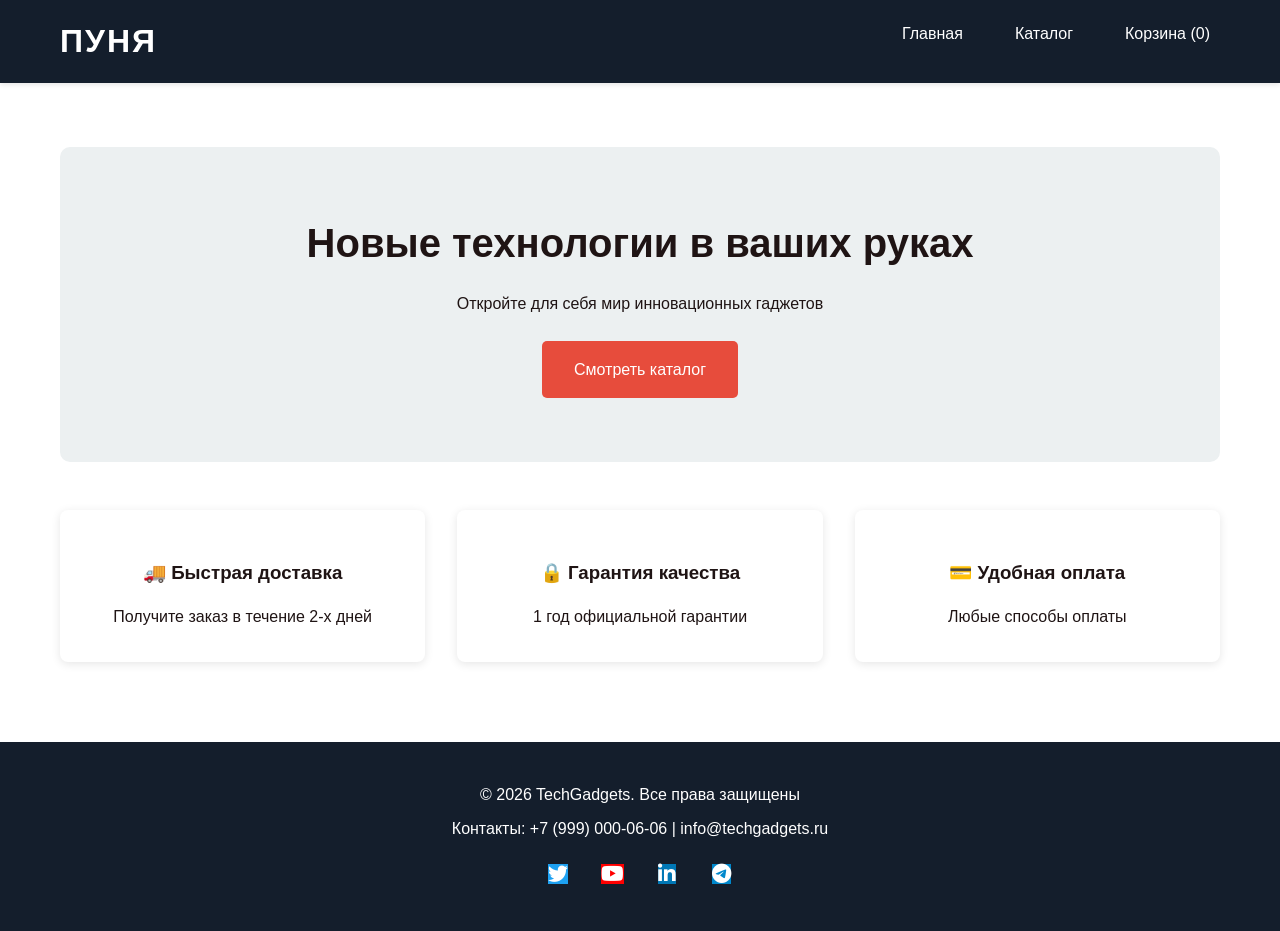
<file: index.html>
<!DOCTYPE html>
<html lang="ru">
<head>
    <meta charset="UTF-8">
    <meta name="viewport" content="width=device-width, initial-scale=1.0">
    <title> -TechGadgets Главная</title>
    <link rel="stylesheet" href="styles.css">



    <link rel="stylesheet" href="https://cdnjs.cloudflare.com/ajax/libs/font-awesome/6.4.0/css/all.min.css">


</head>
<body>
    <header class="header">
        <div class="container">
            <h1 class="logo">ПУНЯ</h1>
            <nav class="nav">
                <a href="index.html">Главная</a>
                <a href="catalog.html">Каталог</a>
                <a href="cart.html">Корзина (<span id="cart-counter">0</span>)</a>
            </nav>
        </div>
    </header>

    <main class="main">
        <div class="container">
            <section class="hero">
                <h2>Новые технологии в ваших руках</h2>
                <p>Откройте для себя мир инновационных гаджетов</p>
                <a href="catalog.html" class="cta-button">Смотреть каталог</a>
            </section>
            
            <section class="features">
                <div class="feature-card">
                    <h3>🚚 Быстрая доставка</h3>
                    <p>Получите заказ в течение 2-х дней</p>
                </div>
                <div class="feature-card">
                    <h3>🔒 Гарантия качества</h3>
                    <p>1 год официальной гарантии</p>
                </div>
                <div class="feature-card">
                    <h3>💳 Удобная оплата</h3>
                    <p>Любые способы оплаты</p>
                </div>
            </section>
        </div>
    </main>

    <footer class="footer">
        <div class="container">
            <p>© 2026 TechGadgets. Все права защищены</p>
            <p>Контакты: +7 (999) 000-06-06 | info@techgadgets.ru</p>
        </div>





        <div class="social-media-icons">
  <a href="https://twitter.com/yourprofile" target="_blank">
    <i class="fab fa-twitter"></i>
  </a>
  <a href="https://youtube.com/channel/yourchannel" target="_blank">
    <i class="fab fa-youtube"></i>
  </a>
  <a href="https://linkedin.com/in/yourprofile" target="_blank">
    <i class="fab fa-linkedin-in"></i>
  </a>
  <a href="https://t.me/yourchannel" target="_blank">
    <i class="fab fa-telegram-plane"></i>
  </a>
</div>
    </footer>

    <script src="script.js"></script>
</body>
</html>
</file>
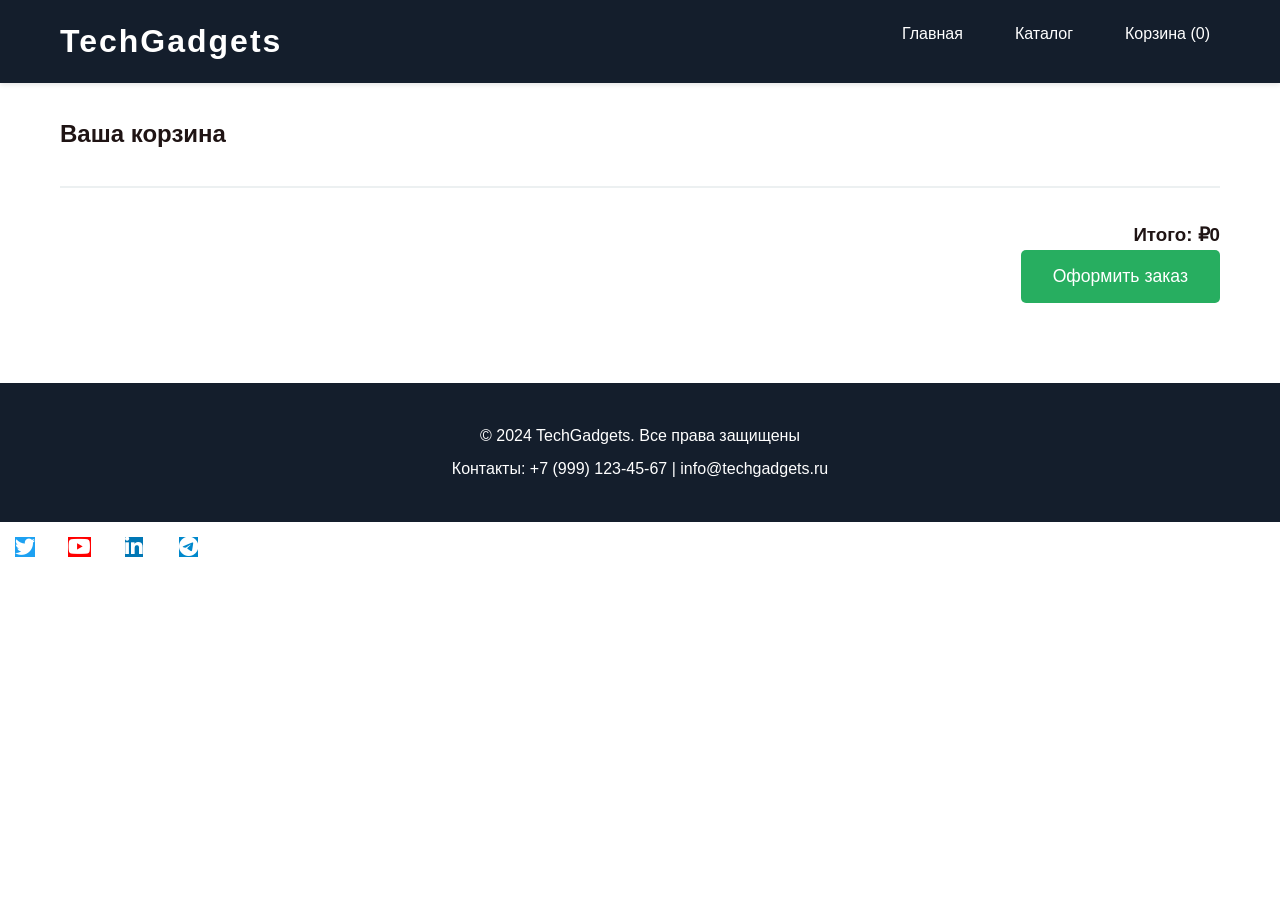
<file: cart.html>
<!DOCTYPE html>
<html lang="ru">
<head>
    <meta charset="UTF-8">
    <meta name="viewport" content="width=device-width, initial-scale=1.0">
    <title>TechGadgets - Корзина</title>
    <link rel="stylesheet" href="styles.css">

<link rel="stylesheet" href="https://cdnjs.cloudflare.com/ajax/libs/font-awesome/6.4.0/css/all.min.css">



</head>
<body>
    <header class="header">
        <div class="container">
            <h1 class="logo">TechGadgets</h1>
            <nav class="nav">
                <a href="index.html">Главная</a>
                <a href="catalog.html">Каталог</a>
                <a href="cart.html">Корзина (<span id="cart-counter">0</span>)</a>
            </nav>
        </div>
    </header>

    <main class="main">
        <div class="container">
            <h2 class="section-title">Ваша корзина</h2>
            <div class="cart-items" id="cart-items">
                <!-- Товары будут добавляться через JS -->
            </div>
            <div class="cart-total">
                <h3>Итого: ₽<span id="total-price">0</span></h3>
                <button class="checkout-btn">Оформить заказ</button>
            </div>
        </div>
    </main>

    <footer class="footer">
        <div class="container">
            <p>© 2024 TechGadgets. Все права защищены</p>
            <p>Контакты: +7 (999) 123-45-67 | info@techgadgets.ru</p>
        </div>
    </footer>

<div class="social-media-icons">
  <a href="https://twitter.com/yourprofile" target="_blank">
    <i class="fab fa-twitter"></i>
  </a>
  <a href="https://youtube.com/channel/yourchannel" target="_blank">
    <i class="fab fa-youtube"></i>
  </a>
  <a href="https://linkedin.com/in/yourprofile" target="_blank">
    <i class="fab fa-linkedin-in"></i>
  </a>
  <a href="https://t.me/yourchannel" target="_blank">
    <i class="fab fa-telegram-plane"></i>
  </a>
</div>




    <script src="script.js"></script>
</body>
</html>
</file>
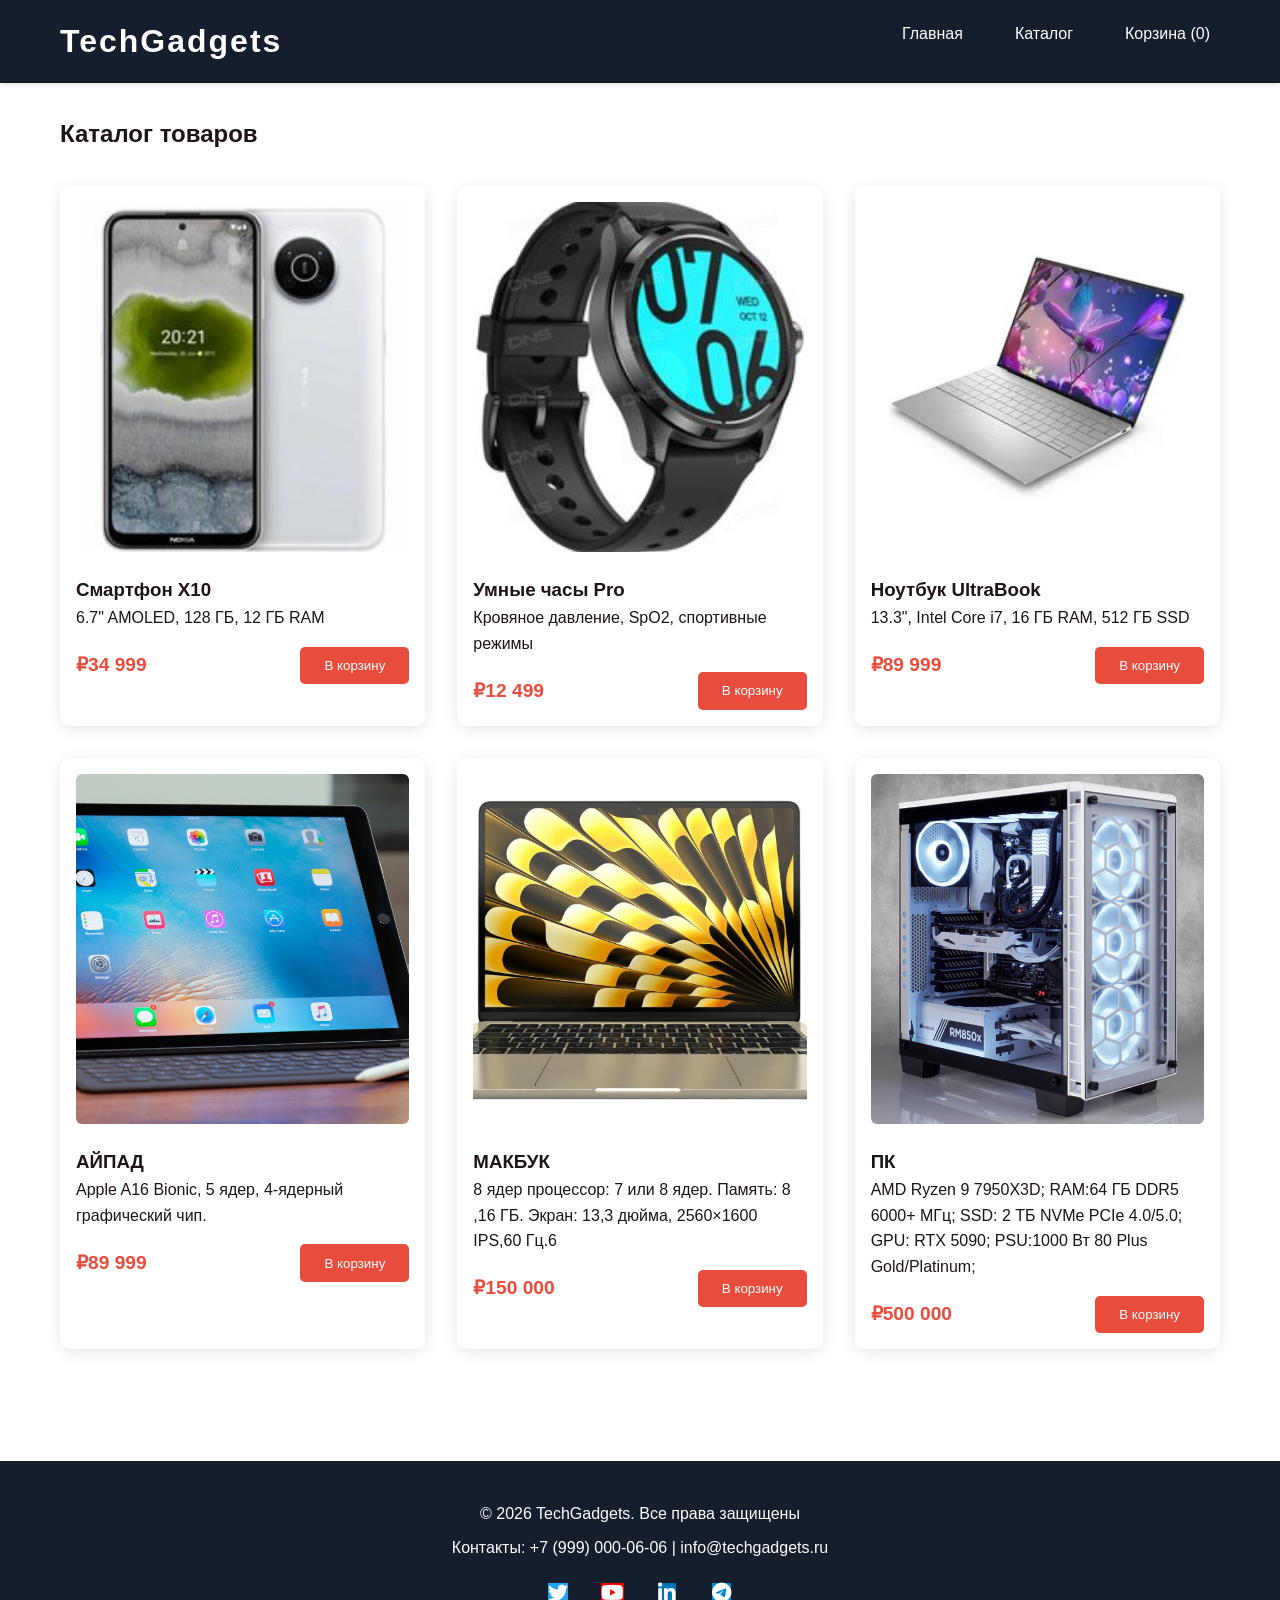
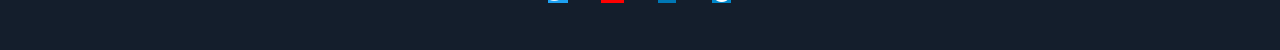
<file: catalog.html>
<!DOCTYPE html>
<html lang="ru">
<head>
    <meta charset="UTF-8">
    <meta name="viewport" content="width=device-width, initial-scale=1.0">
    <title>TechGadgets - Каталог</title>
    <link rel="stylesheet" href="styles.css">


<link rel="stylesheet" href="https://cdnjs.cloudflare.com/ajax/libs/font-awesome/6.4.0/css/all.min.css">




</head>
<body>
    <header class="header">
        <div class="container">
            <h1 class="logo">TechGadgets</h1>
            <nav class="nav">
                <a href="index.html">Главная</a>
                <a href="catalog.html">Каталог</a>
                <a href="cart.html">Корзина (<span id="cart-counter">0</span>)</a>
            </nav>
        </div>
    </header>

    <main class="main">
        <div class="container">
            <h2 class="section-title">Каталог товаров</h2>
            <div class="products-grid">
                <div class="product-card">
                    <img src="img/placeholder.jpg" alt="Смартфон X10">
                    <h3>Смартфон X10</h3>
                    <p>6.7" AMOLED, 128 ГБ, 12 ГБ RAM</p>
                    <div class="product-footer">
                        <span class="price">₽34 999</span>
                        <button class="add-to-cart" data-id="1">В корзину</button>
                    </div>
                </div>
                
                <div class="product-card">
                    <img src="img/placeholder1.jpg" alt="Умные часы Pro">
                    <h3>Умные часы Pro</h3>
                    <p>Кровяное давление, SpO2, спортивные режимы</p>
                    <div class="product-footer">
                        <span class="price">₽12 499</span>
                        <button class="add-to-cart" data-id="2">В корзину</button>
                    </div>
                </div>

                <div class="product-card">
                    <img src="img/placeholder2.jpg" alt="Ноутбук UltraBook">
                    <h3>Ноутбук UltraBook</h3>
                    <p>13.3", Intel Core i7, 16 ГБ RAM, 512 ГБ SSD</p>
                    <div class="product-footer">
                        <span class="price">₽89 999</span>
                        <button class="add-to-cart" data-id="3">В корзину</button>
                    </div>
                </div>


                 <div class="product-card">
                    <img src="img/placeholder3.jpg" alt="АЙПАД">
                    <h3> АЙПАД</h3>
                    <p>Apple A16 Bionic, 5 ядер, 4-ядерный графический чип. </p>
                    <div class="product-footer">
                        <span class="price">₽89 999</span>
                        <button class="add-to-cart" data-id="4">В корзину</button>
                    </div>
                </div>






                 <div class="product-card">
                    <img src="img/placeholder4.jpg" alt="МАКБУК">
                    <h3> МАКБУК</h3>
                    <p>8 ядер  процессор: 7 или 8 ядер. Память: 8 ,16 ГБ. Экран: 13,3 дюйма, 2560×1600 IPS,60 Гц.6 </p>
                    <div class="product-footer">
                        <span class="price">₽150 000</span>
                        <button class="add-to-cart" data-id="5">В корзину</button>
                    </div>
                </div>



                <div class="product-card">
                    <img src="img/placeholder5.jpg" alt="ПК">
                    <h3> ПК</h3>
                    <p>AMD Ryzen 9 7950X3D; RAM:64 ГБ DDR5 6000+ МГц; SSD: 2 ТБ NVMe PCIe 4.0/5.0; GPU: RTX 5090; PSU:1000 Вт 80 Plus Gold/Platinum;  </p>
                    <div class="product-footer">
                        <span class="price">₽500 000</span>
                        <button class="add-to-cart" data-id="6">В корзину</button>
                    </div>
                </div>




            </div>
        </div>
    </main>





    <footer class="footer">
        <div class="container">
            <p>© 2026 TechGadgets. Все права защищены</p>
            <p>Контакты: +7 (999) 000-06-06 | info@techgadgets.ru</p>
        </div>


<div class="social-media-icons">
  <a href="https://twitter.com/yourprofile" target="_blank">
    <i class="fab fa-twitter"></i>
  </a>
  <a href="https://youtube.com/channel/yourchannel" target="_blank">
    <i class="fab fa-youtube"></i>
  </a>
  <a href="https://linkedin.com/in/yourprofile" target="_blank">
    <i class="fab fa-linkedin-in"></i>
  </a>
  <a href="https://t.me/yourchannel" target="_blank">
    <i class="fab fa-telegram-plane"></i>
  </a>
</div>
    </footer>

    <script src="script.js"></script>
</body>
</html>
</file>
<file: styles.css>
:root {
    --primary-color: #141e2c;
    --accent-color: #e74c3c;
    --light-gray: #ecf0f1;
    --dark-gray: #95a5a6;
    --transition: all 0.3s ease;
}

* {
    margin: 0;
    padding: 0;
    box-sizing: border-box;
}

body {
    font-family: 'Arial', sans-serif;
    line-height: 1.6;
    color: #1f1414;
}

.container {
    max-width: 1200px;
    margin: 0 auto;
    padding: 0 20px;
}

/* Header Styles */
.header {
    background: var(--primary-color);
    color: white;
    padding: 1rem 0;
    position: sticky;
    top: 0;
    z-index: 1000;
    box-shadow: 0 2px 5px rgba(0,0,0,0.1);
}

.logo {
    font-size: 2rem;
    display: inline-block;
    letter-spacing: 2px;
}

.nav {
    float: right;
    display: flex;
    gap: 2rem;
    align-items: center;
}

.nav a {
    color: white;
    text-decoration: none;
    transition: var(--transition);
    padding: 5px 10px;
    border-radius: 4px;
}

.nav a:hover {
    background: rgba(255,255,255,0.1);
}

/* Main Content Styles */
.main {
    padding: 2rem 0;
}

.hero {
    text-align: center;
    padding: 4rem 0;
    background: var(--light-gray);
    margin: 2rem 0;
    border-radius: 10px;
}

.hero h2 {
    font-size: 2.5rem;
    margin-bottom: 1rem;
}

.cta-button {
    display: inline-block;
    background: var(--accent-color);
    color: white;
    padding: 1rem 2rem;
    text-decoration: none;
    border-radius: 5px;
    margin-top: 1.5rem;
    transition: var(--transition);
}

.cta-button:hover {
    transform: translateY(-2px);
    box-shadow: 0 5px 15px rgba(231,76,60,0.3);
}

.features {
    display: grid;
    grid-template-columns: repeat(3, 1fr);
    gap: 2rem;
    margin-top: 3rem;
}

.feature-card {
    text-align: center;
    padding: 2rem;
    background: white;
    border-radius: 8px;
    box-shadow: 0 2px 10px rgba(0,0,0,0.1);
}

.feature-card h3 {
    margin: 1rem 0;
}

/* Products Grid */
.products-grid {
    display: grid;
    grid-template-columns: repeat(auto-fill, minmax(280px, 1fr));
    gap: 2rem;
    padding: 2rem 0;
}

.product-card {
    background: white;
    border-radius: 10px;
    padding: 1rem;
    box-shadow: 0 3px 15px rgba(0,0,0,0.1);
    transition: var(--transition);
}

.product-card:hover {
    transform: translateY(-5px);
}

.product-card img {
    width: 100%;
    height: 350px;
    object-fit: cover;
    border-radius: 6px;
    margin-bottom: 1rem;
}

.product-footer {
    display: flex;
    justify-content: space-between;
    align-items: center;
    margin-top: 1rem;
}

.price {
    font-weight: bold;
    color: var(--accent-color);
    font-size: 1.2rem;
}

.add-to-cart {
    background: var(--accent-color);
    color: white;
    border: none;
    padding: 0.7rem 1.5rem;
    border-radius: 5px;
    cursor: pointer;
    transition: var(--transition);
}

.add-to-cart:hover {
    background: #c0392b;
}

/* Cart Styles */
.cart-items {
    margin: 2rem 0;
}

.cart-item {
    display: flex;
    justify-content: space-between;
    align-items: center;
    padding: 1rem;
    margin-bottom: 1rem;
    background: white;
    border-radius: 8px;
    box-shadow: 0 2px 5px rgba(0,0,0,0.1);
}

.checkout-btn {
    background: #27ae60;
    color: white;
    border: none;
    padding: 1rem 2rem;
    border-radius: 5px;
    cursor: pointer;
    font-size: 1.1rem;
    transition: var(--transition);
}

.checkout-btn:hover {
    background: #219a52;
}

.cart-total {
    text-align: right;
    margin-top: 2rem;
    padding-top: 2rem;
    border-top: 2px solid var(--light-gray);
}

/* Footer Styles */
.footer {
    background: var(--primary-color);
    color: white;
    text-align: center;
    padding: 2rem 0;
    margin-top: 3rem;
}

.footer p {
    margin: 0.5rem 0;
}

@media (max-width: 768px) {
    .nav {
        float: none;
        justify-content: center;
        margin-top: 1rem;
        flex-wrap: wrap;
    }
    
    .logo {
        text-align: center;
        width: 100%;
    }
    
    .features {
        grid-template-columns: 1fr;
    }
    
    .products-grid {
        grid-template-columns: 1fr;
    }
    
    .hero h2 {
        font-size: 2rem;
    }
}
card.












/ ИКОНКИ
.social-media-icons {
  display: flex;
  justify-content: center;
  gap: 20px;
  margin: 30px 0;
}

.social-media-icons a {
  display: inline-flex;
  align-items: center;
  justify-content: center;
  width: 50px;
  height: 50px;
  border-radius: 50%;
  color: #fff;
  font-size: 20px;
  transition: all 0.3s ease;
  text-decoration: none;
}

.social-media-icons a:hover {
  transform: translateY(-5px);
  box-shadow: 0 5px 15px rgba(0, 0, 0, 0.1);
}

/* Цвета фона для каждой соцсети */
.social-media-icons a .fa-twitter {
  background-color: #1DA1F2;
}
.social-media-icons a .fa-youtube {
  background-color: #FF0000;
}
.social-media-icons a .fa-linkedin-in {
  background-color: #0077B5;
}
.social-media-icons a .fa-telegram-plane {
  background-color: #0088cc;
}
</file>
